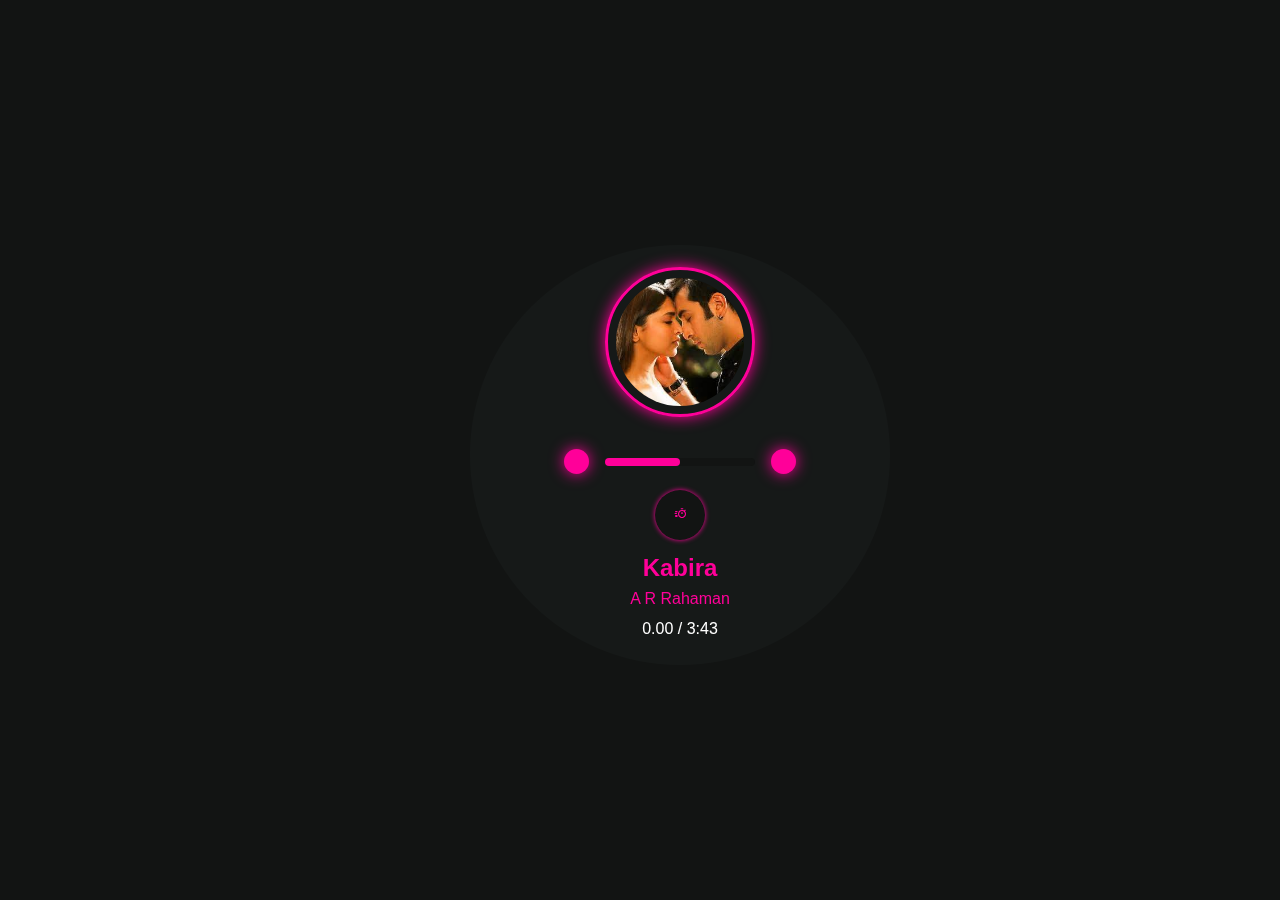
<file: audio_player/index.html>
<!DOCTYPE html>
<html lang="en">
  <head>
    <meta charset="UTF-8" />
    <meta name="viewport" content="width=device-width, initial-scale=1.0" />
    <title>video/Audio Player</title>
    <link
      href="https://unpkg.com/boxicons@2.1.4/css/boxicons.min.css"
      rel="stylesheet"
    />
    <link rel="stylesheet" href="css/style.css" />
  </head>

  <body>
    <section>
      <div class="audio">
        <div class="progress"></div>

        <div class="info">
          <div class="thumbnail">
            <img src="kabira.jpg" alt="" srcset="" />
            <span class="play_pause">
              <i class="bx bx-play-circle"></i>
            </span>
          </div>

          <div class="volume">
            <span class="volume-down">-</span>
            <div class="volume-progress">
              <div class="volume-bar"></div>
            </div>
            <span class="volume-up">+</span>
          </div>

          <div class="speed">
            <button class="speed-control">
              <i class="bx bx-timer"></i>
              <p id="speed-text"></p>
            </button>
            <div class="speed-dropdown">
              <a href="#">1.5</a>
              <a href="#">1.25</a>
              <a href="#">1</a>
              <a href="#">0.75</a>
              <a href="#">0.5</a>
            </div>
          </div>

          <div class="action">
            <div class="song">
              <div class="name">Kabira</div>
              <div class="singer">A R Rahaman</div>
            </div>

            <div class="time">
              <span class="current">0.00</span>
              /
              <span class="duration">0:00</span>
            </div>
          </div>
        </div>
      </div>
    </section>

    <audio hidden src="04 -  Kabira - DownloadMing.SE.mp3"></audio>

    <script src="index.js"></script>
  </body>
</html>

<!-- // animation: neon 1s ease infinite; // /* Flickering animation */ // @keyframes
neon { // 0%, // 18%, // 22%, // 25%, // 53%, // 57%, // 100% { // box-shadow: 0
0 7px #fff, 0 0 10px #fff, 0 0 21px #fff, 0 0 42px #f09, // 0 0 82px #f09, 0 0
92px #f09, 0 0 102px #f09, 0 0 151px #f09; // } // } -->
</file>
<file: audio_player/css/style.css>
* {
  font-family: sans-serif;
  margin: 0;
  padding: 0;
  box-sizing: border-box;
  transition: all 0.35s linear;
}

section {
  background-color: #121413;
  min-height: 100vh;
  display: grid;
  place-content: center;
}

.audio {
  width: 400px;
  height: 480px;
  position: relative;
}
.audio .progress {
  position: absolute;
  top: 240px;
  left: 0;
  z-index: 1;
}
.audio .progress span {
  width: 15px;
  height: 15px;
  border-radius: 1px;
  border: none;
  display: block;
  position: absolute;
  transform-origin: 240px;
  transform: rotateZ(calc(var(--i) * 3.6deg));
}
.audio .progress span:hover {
  background-color: #f09;
  opacity: 0.5;
  cursor: pointer;
}
.audio .progress span.active {
  background-color: #f09;
  box-shadow: 0 -10px 10px #fff, 0 -15px 15px #fff, 0 0 42px #f09, 0 0 82px #f09, 0 0 92px #f09, 0 0 102px #f09, 0 0 151px #f09;
}
.audio .info {
  position: absolute;
  z-index: 2;
  width: 420px;
  height: 420px;
  top: 35px;
  left: 30px;
  -webkit-backdrop-filter: blur(20px) brightness(125%);
          backdrop-filter: blur(20px) brightness(125%);
  border-radius: 50%;
  display: flex;
  justify-content: center;
  align-items: center;
  flex-direction: column;
}
.audio .thumbnail {
  position: relative;
  width: 150px;
  height: 150px;
  padding: 0.5rem;
  border-radius: 50%;
  border: 3px solid;
  overflow: hidden;
  margin-bottom: 1rem;
  color: #f09;
  box-shadow: 0 0 15px #f09;
}
.audio .thumbnail img {
  width: 100%;
  height: 100%;
  -o-object-fit: cover;
     object-fit: cover;
  border-radius: 50%;
}
.audio .thumbnail .play_pause {
  position: absolute;
  top: 20%;
  left: 22%;
  right: 25%;
  bottom: 25%;
  display: grid;
  font-size: 5rem;
  cursor: pointer;
  transform: scale(2);
  opacity: 0;
  color: white;
}
.audio .thumbnail .play_pause:hover {
  transform: scale(1);
  opacity: 1;
}
.audio .volume {
  display: flex;
  justify-content: center;
  align-items: center;
  text-align: center;
  margin: 1rem auto;
  gap: 1rem;
}
.audio .volume span {
  width: 25px;
  height: 25px;
  background-color: #f09;
  color: #f09;
  display: grid;
  place-content: center;
  border-radius: 50%;
  cursor: pointer;
  -webkit-user-select: none;
     -moz-user-select: none;
          user-select: none;
  font-weight: 700;
  transform: scale(1);
  box-shadow: 0 0 15px #f09;
}
.audio .volume:hover span {
  background-color: #121413;
  transform: scale(1);
  width: 35px;
  height: 35px;
}
.audio .volume .volume-progress {
  width: 150px;
  background-color: #121413;
  height: 8px;
  border-radius: 8px;
}
.audio .volume .volume-progress .volume-bar {
  width: 50%;
  background-color: #f09;
  height: 8px;
  border-radius: 8px;
}
.audio .speed {
  display: flex;
  align-items: center;
  position: relative;
  transition: 0.5ms;
  padding-bottom: 10px;
}
.audio .speed button {
  justify-content: center;
  background-color: #121413;
  border: none;
  border-radius: 50%;
  width: 50px;
  height: 50px;
  box-shadow: 0 0 5px #f09;
}
.audio .speed button i {
  color: #f09;
  height: 10px;
  width: 20px;
}
.audio .speed button p {
  color: white;
  font-size: x-small;
  padding-top: 2px;
}
.audio .speed .speed-dropdown {
  display: none;
  overflow: auto;
}
.audio .speed .speed-dropdown a {
  text-decoration: none;
  color: white;
  font-size: small;
  padding: 5px;
}
.audio .speed .speed-dropdown a:hover {
  color: #f09;
  font-size: smaller;
}
.audio .speed:hover .speed-dropdown {
  display: flex;
}
.audio .action .song {
  text-align: center;
  margin-block-end: 0.75rem;
  font-size: 1.5rem;
  color: #f09;
}
.audio .action .song .name {
  line-height: 2.25rem;
  font-size: 1.5rem;
  font-weight: 600;
}
.audio .action .song .singer {
  font-size: 1rem;
  font-weight: 500;
  margin-block-start: 0.25rem;
}
.audio .action .time {
  text-align: center;
  color: white;
  padding-bottom: 5px;
}

@media (max-width: 400px) {
  section {
    display: flex;
    justify-self: center;
  }
  section .audio {
    height: 300px;
    width: 350px;
  }
  section .audio .progress {
    top: 175px;
  }
  section .audio .progress span {
    background-color: rgb(27, 27, 27);
    height: 5px;
    width: 15px;
    border-radius: 50%;
    transform-origin: 170px;
  }
  section .audio .progress span.active {
    background-color: #f09;
    box-shadow: 0 0 42px #f09, 0 0 82px #f09, 0 0 92px #f09, 0 0 102px #f09, 0 0 151px #f09;
  }
  section .audio .info {
    height: 280px;
    width: 280px;
  }
  section .audio .info .thumbnail {
    height: 80px;
    width: 80px;
  }
  section .audio .info .thumbnail .play_pause {
    position: absolute;
    left: 18%;
    top: 18%;
    font-size: 3rem;
  }
  section .audio .info .volume span {
    justify-self: center;
    height: 20px;
    width: 20px;
    background-color: #121413;
    font-weight: 500;
  }
  section .audio .info .volume:hover span {
    transform: scale(1);
    width: 25px;
    height: 25px;
  }
  section .audio .info .volume .volume-progress {
    display: none;
  }
  section .audio .info .speed button {
    height: 25px;
    width: 25px;
    padding: 0;
  }
  section .audio .info .speed button p {
    display: none;
  }
  section .audio .info .speed .speed-dropdown a {
    font-size: xx-small;
  }
  section .audio .info .action .song {
    text-align: center;
    font-size: small;
  }
  section .audio .info .action .song .name {
    line-height: normal;
    font-size: large;
  }
  section .audio .info .action .song .singer {
    line-height: normal;
    font-size: small;
  }
  section .audio .info .action .time {
    font-size: xx-small;
  }
}/*# sourceMappingURL=style.css.map */
</file>
